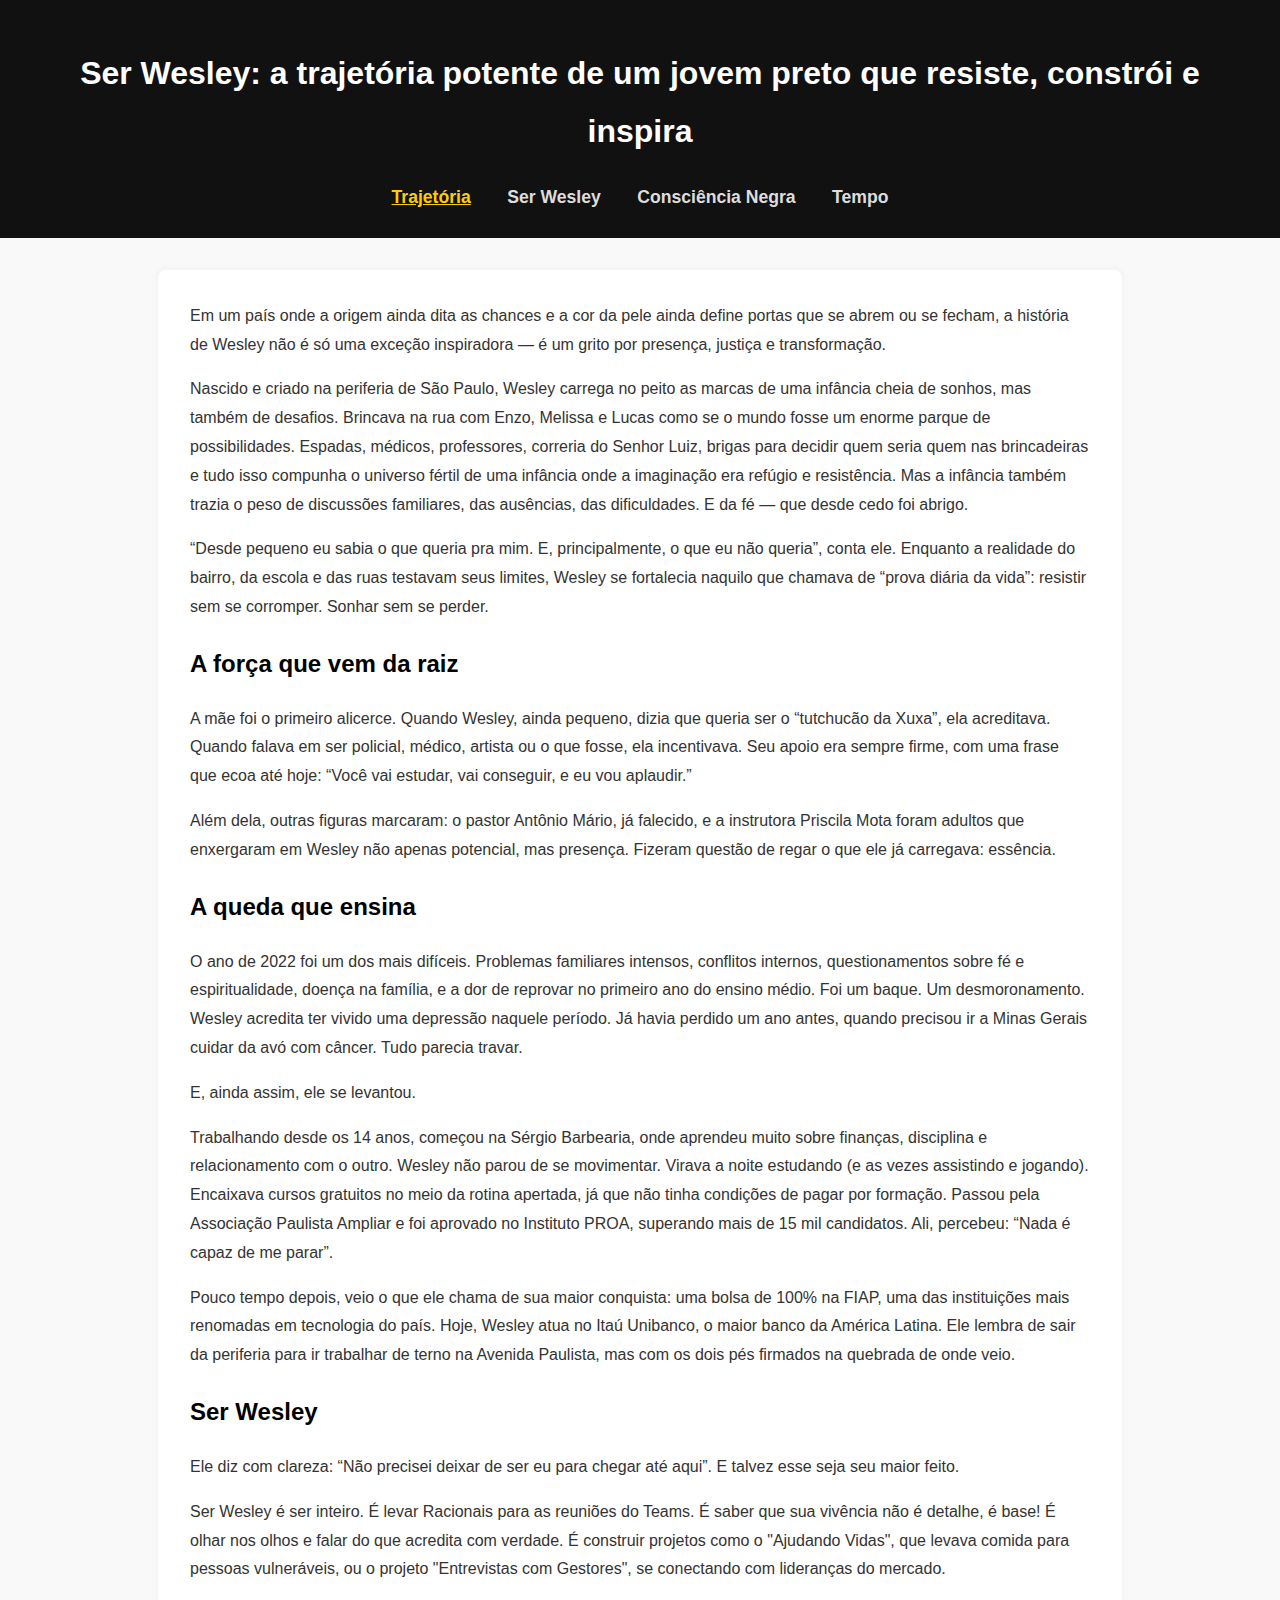
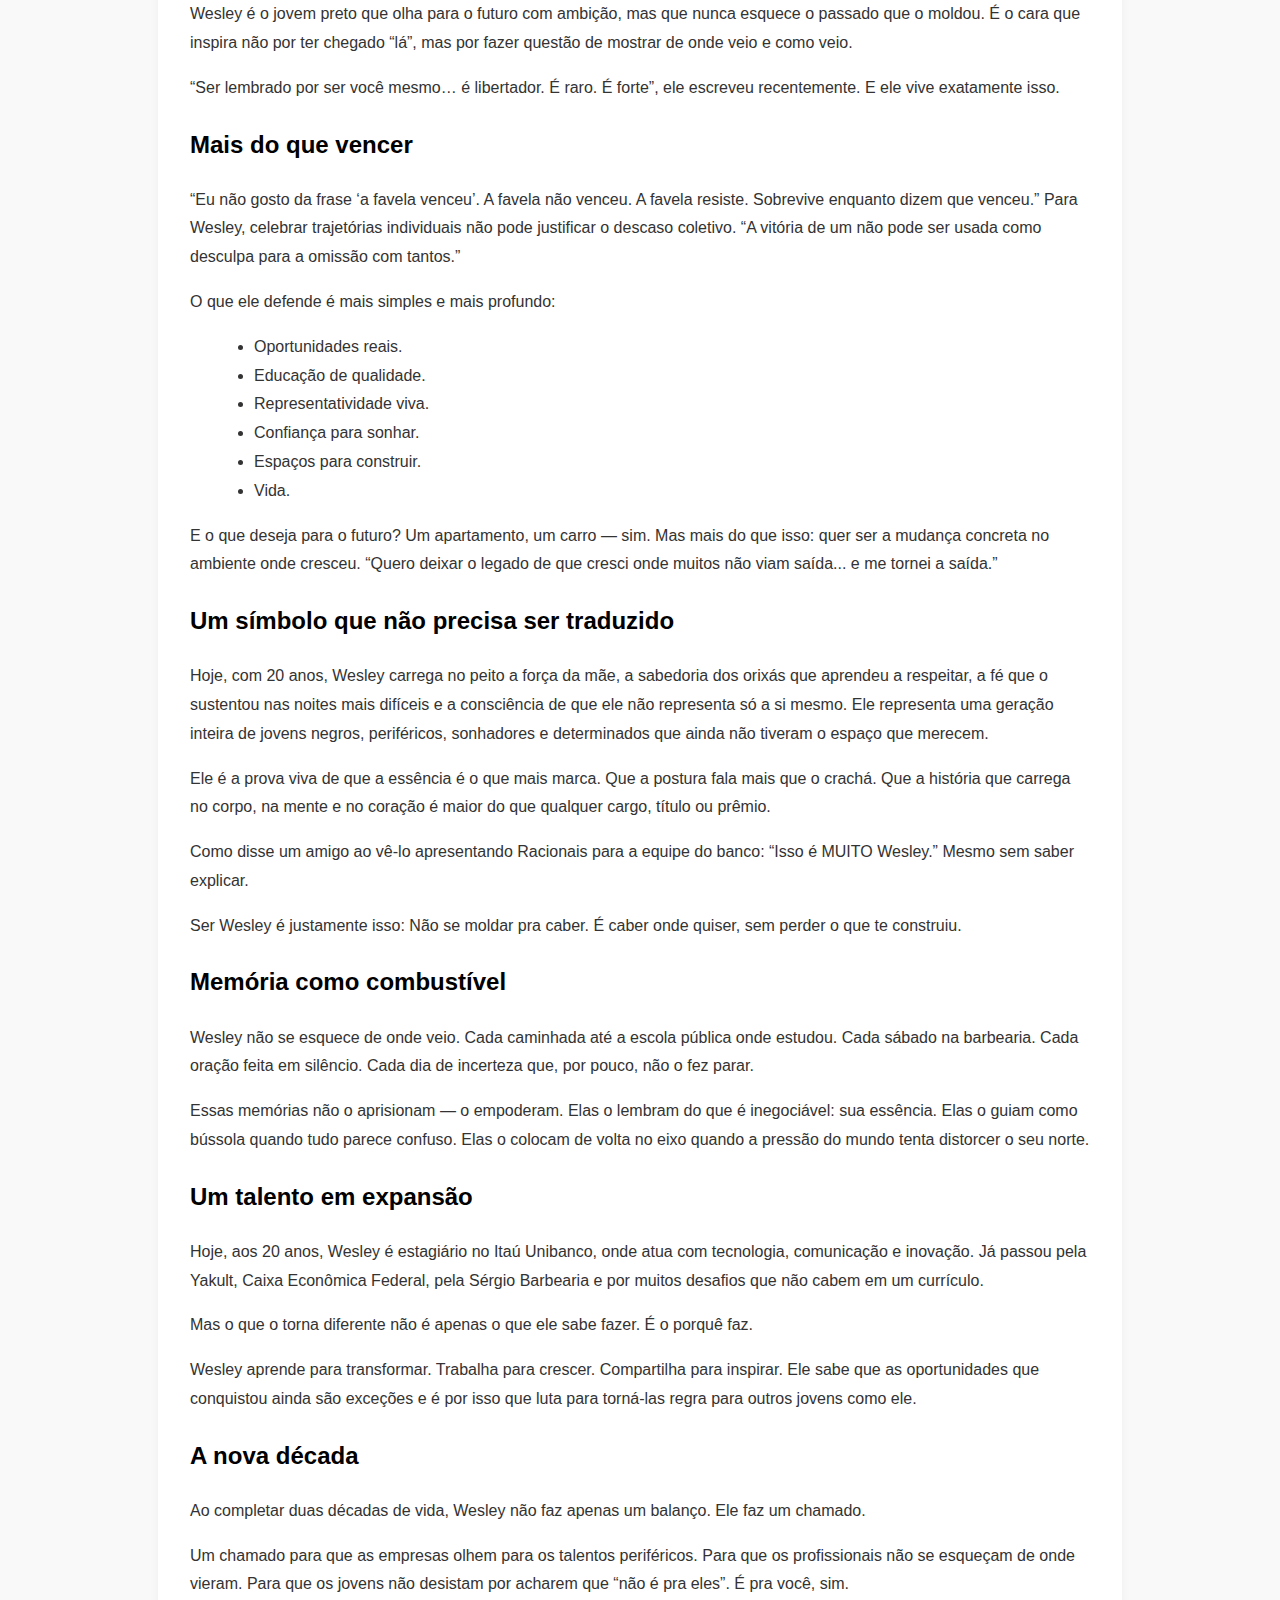
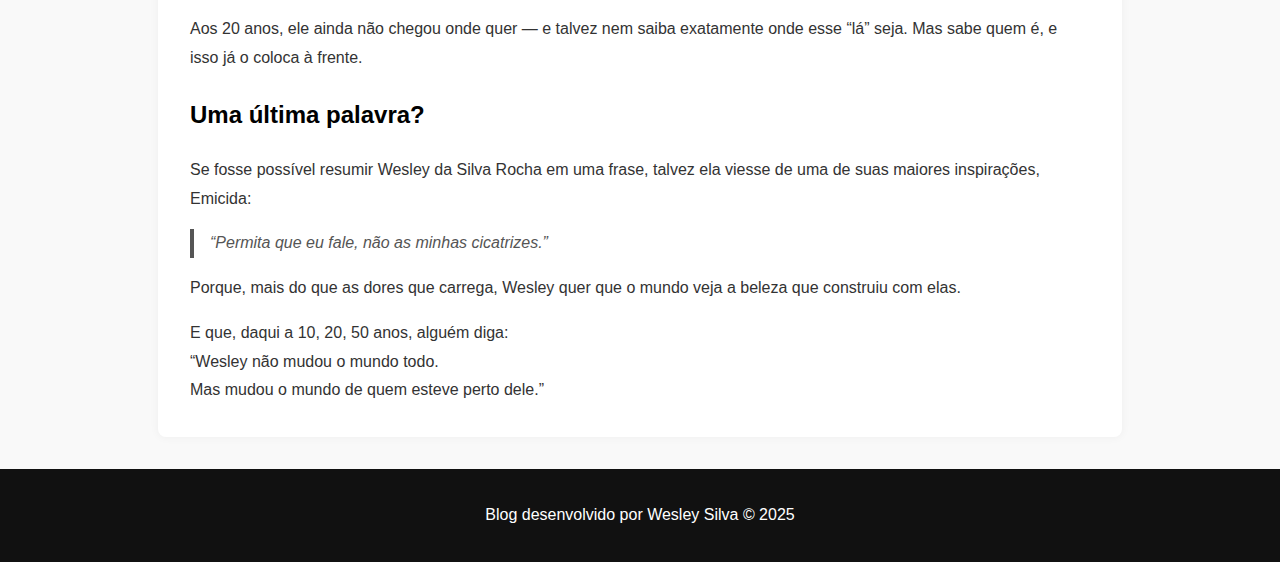
<file: index.html>
<!DOCTYPE html>
<html lang="pt-br">
<head>
  <meta charset="UTF-8" />
  <meta name="viewport" content="width=device-width, initial-scale=1" />
  <title>Ser Wesley - Trajetória</title>
  <link rel="stylesheet" href="style.css" />
</head>
<body>
  <header>
    <h1>Ser Wesley: a trajetória potente de um jovem preto que resiste, constrói e inspira</h1>
    <nav>
      <a href="index.html" class="active">Trajetória</a>
      <a href="ser-wesley.html">Ser Wesley</a>
      <a href="consciencia.html">Consciência Negra</a>
      <a href="tempo-cemiterio.html">Tempo</a>
    </nav>
  </header>

  <main>
    <article>
      <p>Em um país onde a origem ainda dita as chances e a cor da pele ainda define portas que se abrem ou se fecham, a história de Wesley não é só uma exceção inspiradora — é um grito por presença, justiça e transformação.</p>

      <p>Nascido e criado na periferia de São Paulo, Wesley carrega no peito as marcas de uma infância cheia de sonhos, mas também de desafios. Brincava na rua com Enzo, Melissa e Lucas como se o mundo fosse um enorme parque de possibilidades. Espadas, médicos, professores, correria do Senhor Luiz, brigas para decidir quem seria quem nas brincadeiras e tudo isso compunha o universo fértil de uma infância onde a imaginação era refúgio e resistência. Mas a infância também trazia o peso de discussões familiares, das ausências, das dificuldades. E da fé — que desde cedo foi abrigo.</p>

      <p>“Desde pequeno eu sabia o que queria pra mim. E, principalmente, o que eu não queria”, conta ele. Enquanto a realidade do bairro, da escola e das ruas testavam seus limites, Wesley se fortalecia naquilo que chamava de “prova diária da vida”: resistir sem se corromper. Sonhar sem se perder.</p>

      <h2>A força que vem da raiz</h2>
      <p>A mãe foi o primeiro alicerce. Quando Wesley, ainda pequeno, dizia que queria ser o “tutchucão da Xuxa”, ela acreditava. Quando falava em ser policial, médico, artista ou o que fosse, ela incentivava. Seu apoio era sempre firme, com uma frase que ecoa até hoje: “Você vai estudar, vai conseguir, e eu vou aplaudir.”</p>

      <p>Além dela, outras figuras marcaram: o pastor Antônio Mário, já falecido, e a instrutora Priscila Mota foram adultos que enxergaram em Wesley não apenas potencial, mas presença. Fizeram questão de regar o que ele já carregava: essência.</p>

      <h2>A queda que ensina</h2>
      <p>O ano de 2022 foi um dos mais difíceis. Problemas familiares intensos, conflitos internos, questionamentos sobre fé e espiritualidade, doença na família, e a dor de reprovar no primeiro ano do ensino médio. Foi um baque. Um desmoronamento. Wesley acredita ter vivido uma depressão naquele período. Já havia perdido um ano antes, quando precisou ir a Minas Gerais cuidar da avó com câncer. Tudo parecia travar.</p>

      <p>E, ainda assim, ele se levantou.</p>

      <p>Trabalhando desde os 14 anos, começou na Sérgio Barbearia, onde aprendeu muito sobre finanças, disciplina e relacionamento com o outro. Wesley não parou de se movimentar. Virava a noite estudando (e as vezes assistindo e jogando). Encaixava cursos gratuitos no meio da rotina apertada, já que não tinha condições de pagar por formação. Passou pela Associação Paulista Ampliar e foi aprovado no Instituto PROA, superando mais de 15 mil candidatos. Ali, percebeu: “Nada é capaz de me parar”.</p>

      <p>Pouco tempo depois, veio o que ele chama de sua maior conquista: uma bolsa de 100% na FIAP, uma das instituições mais renomadas em tecnologia do país. Hoje, Wesley atua no Itaú Unibanco, o maior banco da América Latina. Ele lembra de sair da periferia para ir trabalhar de terno na Avenida Paulista, mas com os dois pés firmados na quebrada de onde veio.</p>

      <h2>Ser Wesley</h2>
      <p>Ele diz com clareza: “Não precisei deixar de ser eu para chegar até aqui”. E talvez esse seja seu maior feito.</p>

      <p>Ser Wesley é ser inteiro. É levar Racionais para as reuniões do Teams. É saber que sua vivência não é detalhe, é base! É olhar nos olhos e falar do que acredita com verdade. É construir projetos como o "Ajudando Vidas", que levava comida para pessoas vulneráveis, ou o projeto "Entrevistas com Gestores", se conectando com lideranças do mercado.</p>

      <p>Wesley é o jovem preto que olha para o futuro com ambição, mas que nunca esquece o passado que o moldou. É o cara que inspira não por ter chegado “lá”, mas por fazer questão de mostrar de onde veio e como veio.</p>

      <p>“Ser lembrado por ser você mesmo… é libertador. É raro. É forte”, ele escreveu recentemente. E ele vive exatamente isso.</p>

      <h2>Mais do que vencer</h2>
      <p>“Eu não gosto da frase ‘a favela venceu’. A favela não venceu. A favela resiste. Sobrevive enquanto dizem que venceu.” Para Wesley, celebrar trajetórias individuais não pode justificar o descaso coletivo. “A vitória de um não pode ser usada como desculpa para a omissão com tantos.”</p>

      <p>O que ele defende é mais simples e mais profundo:</p>
      <ul>
        <li>Oportunidades reais.</li>
        <li>Educação de qualidade.</li>
        <li>Representatividade viva.</li>
        <li>Confiança para sonhar.</li>
        <li>Espaços para construir.</li>
        <li>Vida.</li>
      </ul>

      <p>E o que deseja para o futuro? Um apartamento, um carro — sim. Mas mais do que isso: quer ser a mudança concreta no ambiente onde cresceu. “Quero deixar o legado de que cresci onde muitos não viam saída... e me tornei a saída.”</p>

      <h2>Um símbolo que não precisa ser traduzido</h2>
      <p>Hoje, com 20 anos, Wesley carrega no peito a força da mãe, a sabedoria dos orixás que aprendeu a respeitar, a fé que o sustentou nas noites mais difíceis e a consciência de que ele não representa só a si mesmo. Ele representa uma geração inteira de jovens negros, periféricos, sonhadores e determinados que ainda não tiveram o espaço que merecem.</p>

      <p>Ele é a prova viva de que a essência é o que mais marca. Que a postura fala mais que o crachá. Que a história que carrega no corpo, na mente e no coração é maior do que qualquer cargo, título ou prêmio.</p>

      <p>Como disse um amigo ao vê-lo apresentando Racionais para a equipe do banco: “Isso é MUITO Wesley.” Mesmo sem saber explicar.</p>

      <p>Ser Wesley é justamente isso: Não se moldar pra caber. É caber onde quiser, sem perder o que te construiu.</p>

      <h2>Memória como combustível</h2>
      <p>Wesley não se esquece de onde veio. Cada caminhada até a escola pública onde estudou. Cada sábado na barbearia. Cada oração feita em silêncio. Cada dia de incerteza que, por pouco, não o fez parar.</p>

      <p>Essas memórias não o aprisionam — o empoderam. Elas o lembram do que é inegociável: sua essência. Elas o guiam como bússola quando tudo parece confuso. Elas o colocam de volta no eixo quando a pressão do mundo tenta distorcer o seu norte.</p>

      <h2>Um talento em expansão</h2>
      <p>Hoje, aos 20 anos, Wesley é estagiário no Itaú Unibanco, onde atua com tecnologia, comunicação e inovação. Já passou pela Yakult, Caixa Econômica Federal, pela Sérgio Barbearia e por muitos desafios que não cabem em um currículo.</p>

      <p>Mas o que o torna diferente não é apenas o que ele sabe fazer. É o porquê faz.</p>

      <p>Wesley aprende para transformar. Trabalha para crescer. Compartilha para inspirar. Ele sabe que as oportunidades que conquistou ainda são exceções e é por isso que luta para torná-las regra para outros jovens como ele.</p>

      <h2>A nova década</h2>
      <p>Ao completar duas décadas de vida, Wesley não faz apenas um balanço. Ele faz um chamado.</p>

      <p>Um chamado para que as empresas olhem para os talentos periféricos. Para que os profissionais não se esqueçam de onde vieram. Para que os jovens não desistam por acharem que “não é pra eles”. É pra você, sim.</p>

      <p>Aos 20 anos, ele ainda não chegou onde quer — e talvez nem saiba exatamente onde esse “lá” seja. Mas sabe quem é, e isso já o coloca à frente.</p>

      <h2>Uma última palavra?</h2>
      <p>Se fosse possível resumir Wesley da Silva Rocha em uma frase, talvez ela viesse de uma de suas maiores inspirações, Emicida:</p>

      <blockquote>“Permita que eu fale, não as minhas cicatrizes.”</blockquote>

      <p>Porque, mais do que as dores que carrega, Wesley quer que o mundo veja a beleza que construiu com elas.</p>

      <p>E que, daqui a 10, 20, 50 anos, alguém diga:<br />
      “Wesley não mudou o mundo todo.<br />
      Mas mudou o mundo de quem esteve perto dele.”</p>
    </article>
  </main>

  <footer>
    <p>Blog desenvolvido por Wesley Silva &copy; 2025</p>
  </footer>

  <script src="script.js"></script>
</body>
</html>
</file>
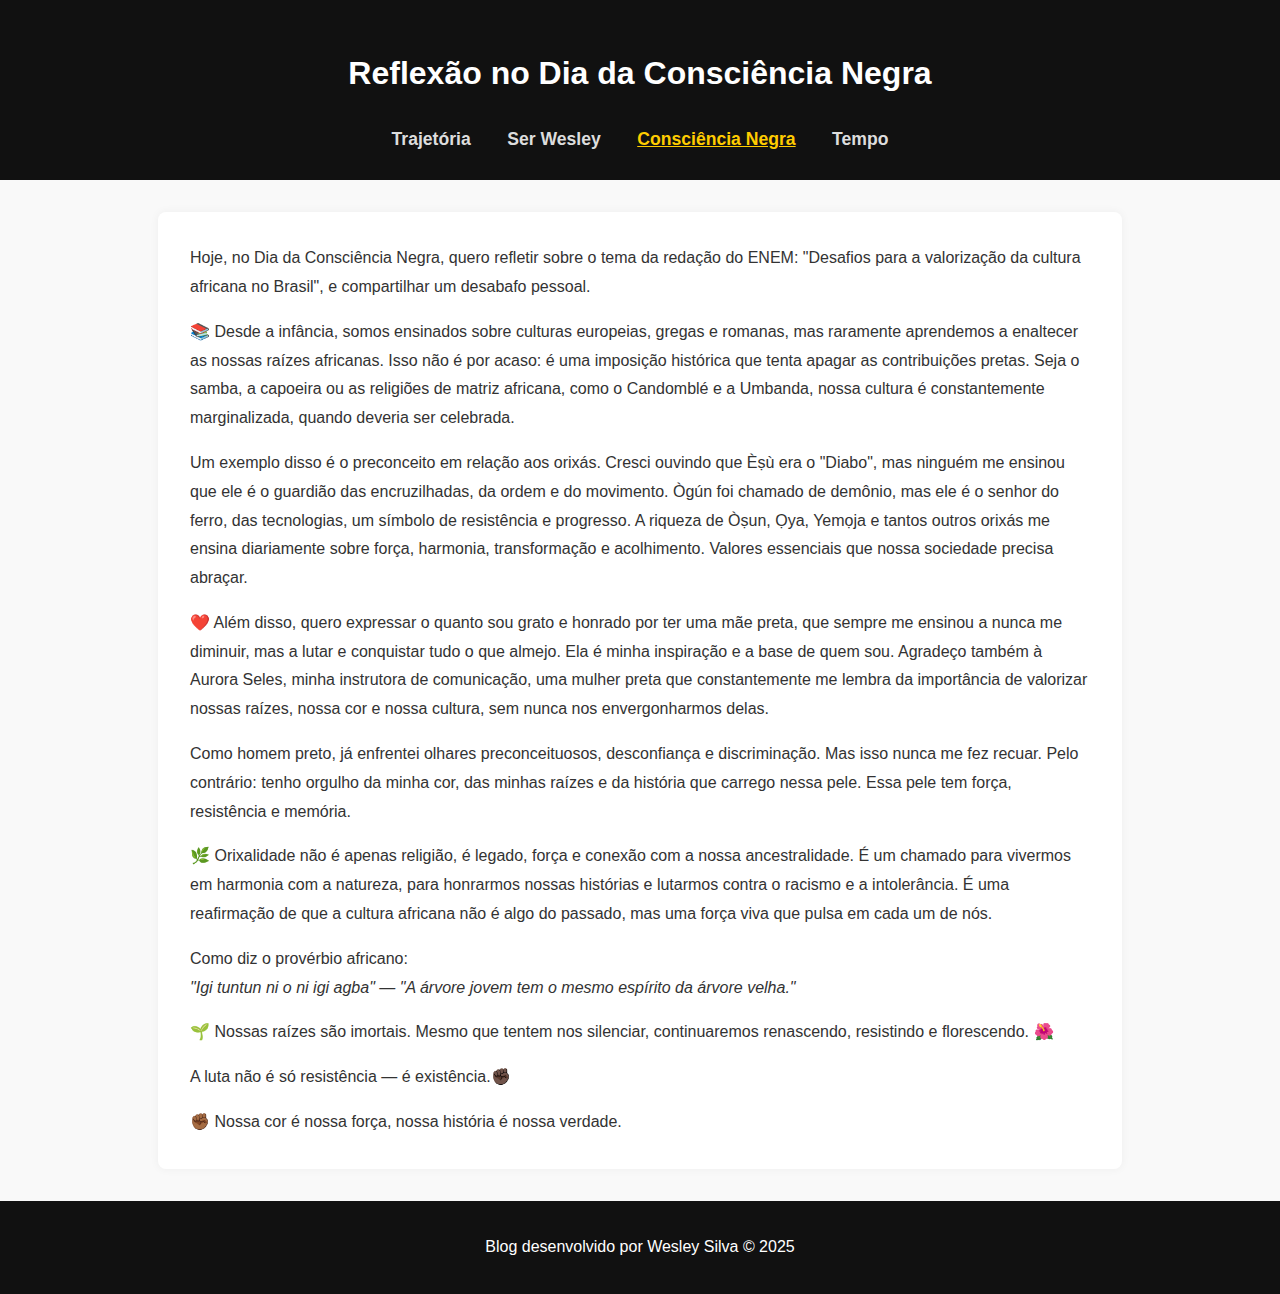
<file: consciencia.html>
<!DOCTYPE html>
<html lang="pt-br">
<head>
  <meta charset="UTF-8" />
  <meta name="viewport" content="width=device-width, initial-scale=1" />
  <title>Consciência Negra - Reflexão ENEM</title>
  <link rel="stylesheet" href="style.css" />
</head>
<body>
  <header>
    <h1>Reflexão no Dia da Consciência Negra</h1>
    <nav>
      <a href="index.html">Trajetória</a>
      <a href="ser-wesley.html">Ser Wesley</a>
      <a href="consciencia.html" class="active">Consciência Negra</a>
      <a href="tempo-cemiterio.html">Tempo</a>
    </nav>
  </header>

  <main>
    <article>
      <p>Hoje, no Dia da Consciência Negra, quero refletir sobre o tema da redação do ENEM: "Desafios para a valorização da cultura africana no Brasil", e compartilhar um desabafo pessoal.</p>

      <p>📚 Desde a infância, somos ensinados sobre culturas europeias, gregas e romanas, mas raramente aprendemos a enaltecer as nossas raízes africanas. Isso não é por acaso: é uma imposição histórica que tenta apagar as contribuições pretas. Seja o samba, a capoeira ou as religiões de matriz africana, como o Candomblé e a Umbanda, nossa cultura é constantemente marginalizada, quando deveria ser celebrada.</p>

      <p>Um exemplo disso é o preconceito em relação aos orixás. Cresci ouvindo que Èṣù era o "Diabo", mas ninguém me ensinou que ele é o guardião das encruzilhadas, da ordem e do movimento. Ògún foi chamado de demônio, mas ele é o senhor do ferro, das tecnologias, um símbolo de resistência e progresso. A riqueza de Òṣun, Ọya, Yemọja e tantos outros orixás me ensina diariamente sobre força, harmonia, transformação e acolhimento. Valores essenciais que nossa sociedade precisa abraçar.</p>

      <p>❤️ Além disso, quero expressar o quanto sou grato e honrado por ter uma mãe preta, que sempre me ensinou a nunca me diminuir, mas a lutar e conquistar tudo o que almejo. Ela é minha inspiração e a base de quem sou. Agradeço também à Aurora Seles, minha instrutora de comunicação, uma mulher preta que constantemente me lembra da importância de valorizar nossas raízes, nossa cor e nossa cultura, sem nunca nos envergonharmos delas.</p>

      <p>Como homem preto, já enfrentei olhares preconceituosos, desconfiança e discriminação. Mas isso nunca me fez recuar. Pelo contrário: tenho orgulho da minha cor, das minhas raízes e da história que carrego nessa pele. Essa pele tem força, resistência e memória.</p>

      <p>🌿 Orixalidade não é apenas religião, é legado, força e conexão com a nossa ancestralidade. É um chamado para vivermos em harmonia com a natureza, para honrarmos nossas histórias e lutarmos contra o racismo e a intolerância. É uma reafirmação de que a cultura africana não é algo do passado, mas uma força viva que pulsa em cada um de nós.</p>

      <p>Como diz o provérbio africano:<br />
      <em>"Igi tuntun ni o ni igi agba" — "A árvore jovem tem o mesmo espírito da árvore velha."</em></p>

      <p>🌱 Nossas raízes são imortais. Mesmo que tentem nos silenciar, continuaremos renascendo, resistindo e florescendo. 🌺</p>

      <p>A luta não é só resistência — é existência.✊🏿</p>

      <p>✊🏾 Nossa cor é nossa força, nossa história é nossa verdade.</p>
    </article>
  </main>

  <footer>
    <p>Blog desenvolvido por Wesley Silva &copy; 2025</p>
  </footer>

  <script src="script.js"></script>
</body>
</html>
</file>
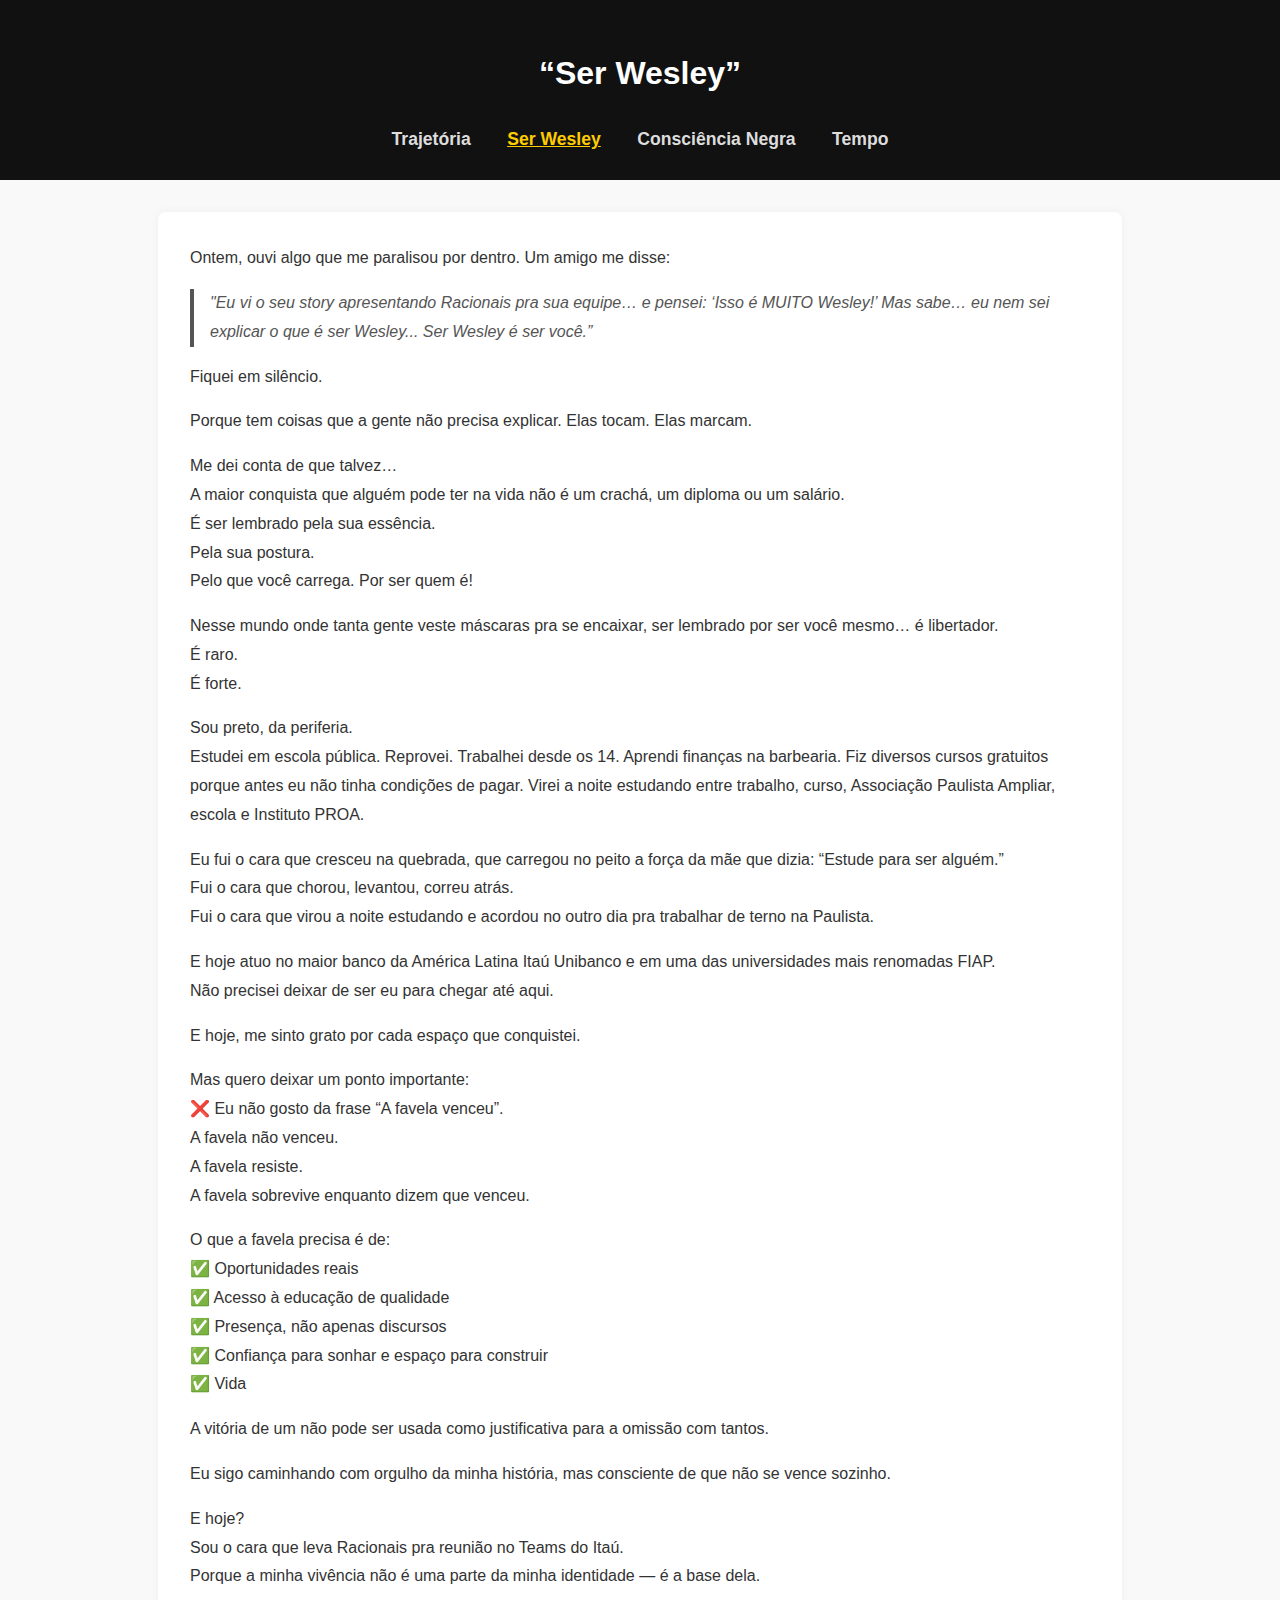
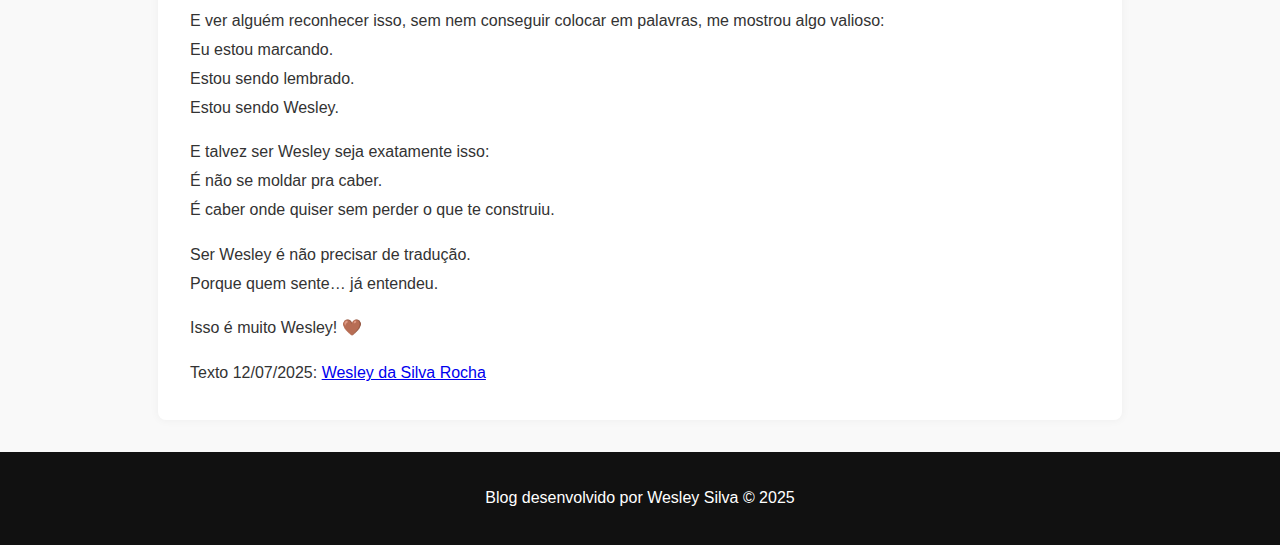
<file: ser-wesley.html>
<!DOCTYPE html>
<html lang="pt-br">
<head>
  <meta charset="UTF-8" />
  <meta name="viewport" content="width=device-width, initial-scale=1" />
  <title>Ser Wesley - Reflexão</title>
  <link rel="stylesheet" href="style.css" />
</head>
<body>
  <header>
    <h1>“Ser Wesley”</h1>
    <nav>
      <a href="index.html">Trajetória</a>
      <a href="ser-wesley.html" class="active">Ser Wesley</a>
      <a href="consciencia.html">Consciência Negra</a>
      <a href="tempo-cemiterio.html">Tempo</a>
    </nav>
    </nav>
  </header>

  <main>
    <article>
      <p>Ontem, ouvi algo que me paralisou por dentro. Um amigo me disse:</p>

      <blockquote>"Eu vi o seu story apresentando Racionais pra sua equipe… e pensei: ‘Isso é MUITO Wesley!’ Mas sabe… eu nem sei explicar o que é ser Wesley... Ser Wesley é ser você.”</blockquote>

      <p>Fiquei em silêncio.</p>

      <p>Porque tem coisas que a gente não precisa explicar. Elas tocam. Elas marcam.</p>

      <p>Me dei conta de que talvez…<br />
      A maior conquista que alguém pode ter na vida não é um crachá, um diploma ou um salário.<br />
      É ser lembrado pela sua essência.<br />
      Pela sua postura.<br />
      Pelo que você carrega. Por ser quem é!</p>

      <p>Nesse mundo onde tanta gente veste máscaras pra se encaixar, ser lembrado por ser você mesmo… é libertador.<br />
      É raro.<br />
      É forte.</p>

      <p>Sou preto, da periferia.<br />
      Estudei em escola pública. Reprovei. Trabalhei desde os 14. Aprendi finanças na barbearia. Fiz diversos cursos gratuitos porque antes eu não tinha condições de pagar. Virei a noite estudando entre trabalho, curso, Associação Paulista Ampliar, escola e Instituto PROA.</p>

      <p>Eu fui o cara que cresceu na quebrada, que carregou no peito a força da mãe que dizia: “Estude para ser alguém.”<br />
      Fui o cara que chorou, levantou, correu atrás.<br />
      Fui o cara que virou a noite estudando e acordou no outro dia pra trabalhar de terno na Paulista.</p>

      <p>E hoje atuo no maior banco da América Latina Itaú Unibanco e em uma das universidades mais renomadas FIAP.<br />
      Não precisei deixar de ser eu para chegar até aqui.</p>

      <p>E hoje, me sinto grato por cada espaço que conquistei.</p>

      <p>Mas quero deixar um ponto importante:<br />
      ❌ Eu não gosto da frase “A favela venceu”.<br />
      A favela não venceu.<br />
      A favela resiste.<br />
      A favela sobrevive enquanto dizem que venceu.</p>

      <p>O que a favela precisa é de:<br />
      ✅ Oportunidades reais<br />
      ✅ Acesso à educação de qualidade<br />
      ✅ Presença, não apenas discursos<br />
      ✅ Confiança para sonhar e espaço para construir<br />
      ✅ Vida</p>

      <p>A vitória de um não pode ser usada como justificativa para a omissão com tantos.</p>

      <p>Eu sigo caminhando com orgulho da minha história, mas consciente de que não se vence sozinho.</p>

      <p>E hoje?<br />
      Sou o cara que leva Racionais pra reunião no Teams do Itaú.<br />
      Porque a minha vivência não é uma parte da minha identidade — é a base dela.</p>

      <p>E ver alguém reconhecer isso, sem nem conseguir colocar em palavras, me mostrou algo valioso:<br />
      Eu estou marcando.<br />
      Estou sendo lembrado.<br />
      Estou sendo Wesley.</p>

      <p>E talvez ser Wesley seja exatamente isso:<br />
      É não se moldar pra caber.<br />
      É caber onde quiser sem perder o que te construiu.</p>

      <p>Ser Wesley é não precisar de tradução.<br />
      Porque quem sente… já entendeu.</p>

      <p>Isso é muito Wesley! 🤎</p>
      <p class="author">Texto 12/07/2025: <a href="https://www.linkedin.com/posts/wesley-da-silva-rocha-a12201222_ser-wesley-activity-7349800959776075776-7o7o?utm_source=share&utm_medium=member_desktop&rcm=ACoAADfqRG4Bj2p-pQcODi_kXlzcrm6KpgHeT6c" target="_blank">Wesley da Silva Rocha</a></p>

    </article>
  </main>

  <footer>
    <p>Blog desenvolvido por Wesley Silva &copy; 2025</p>
  </footer>

  <script src="script.js"></script>
</body>
</html>
</file>
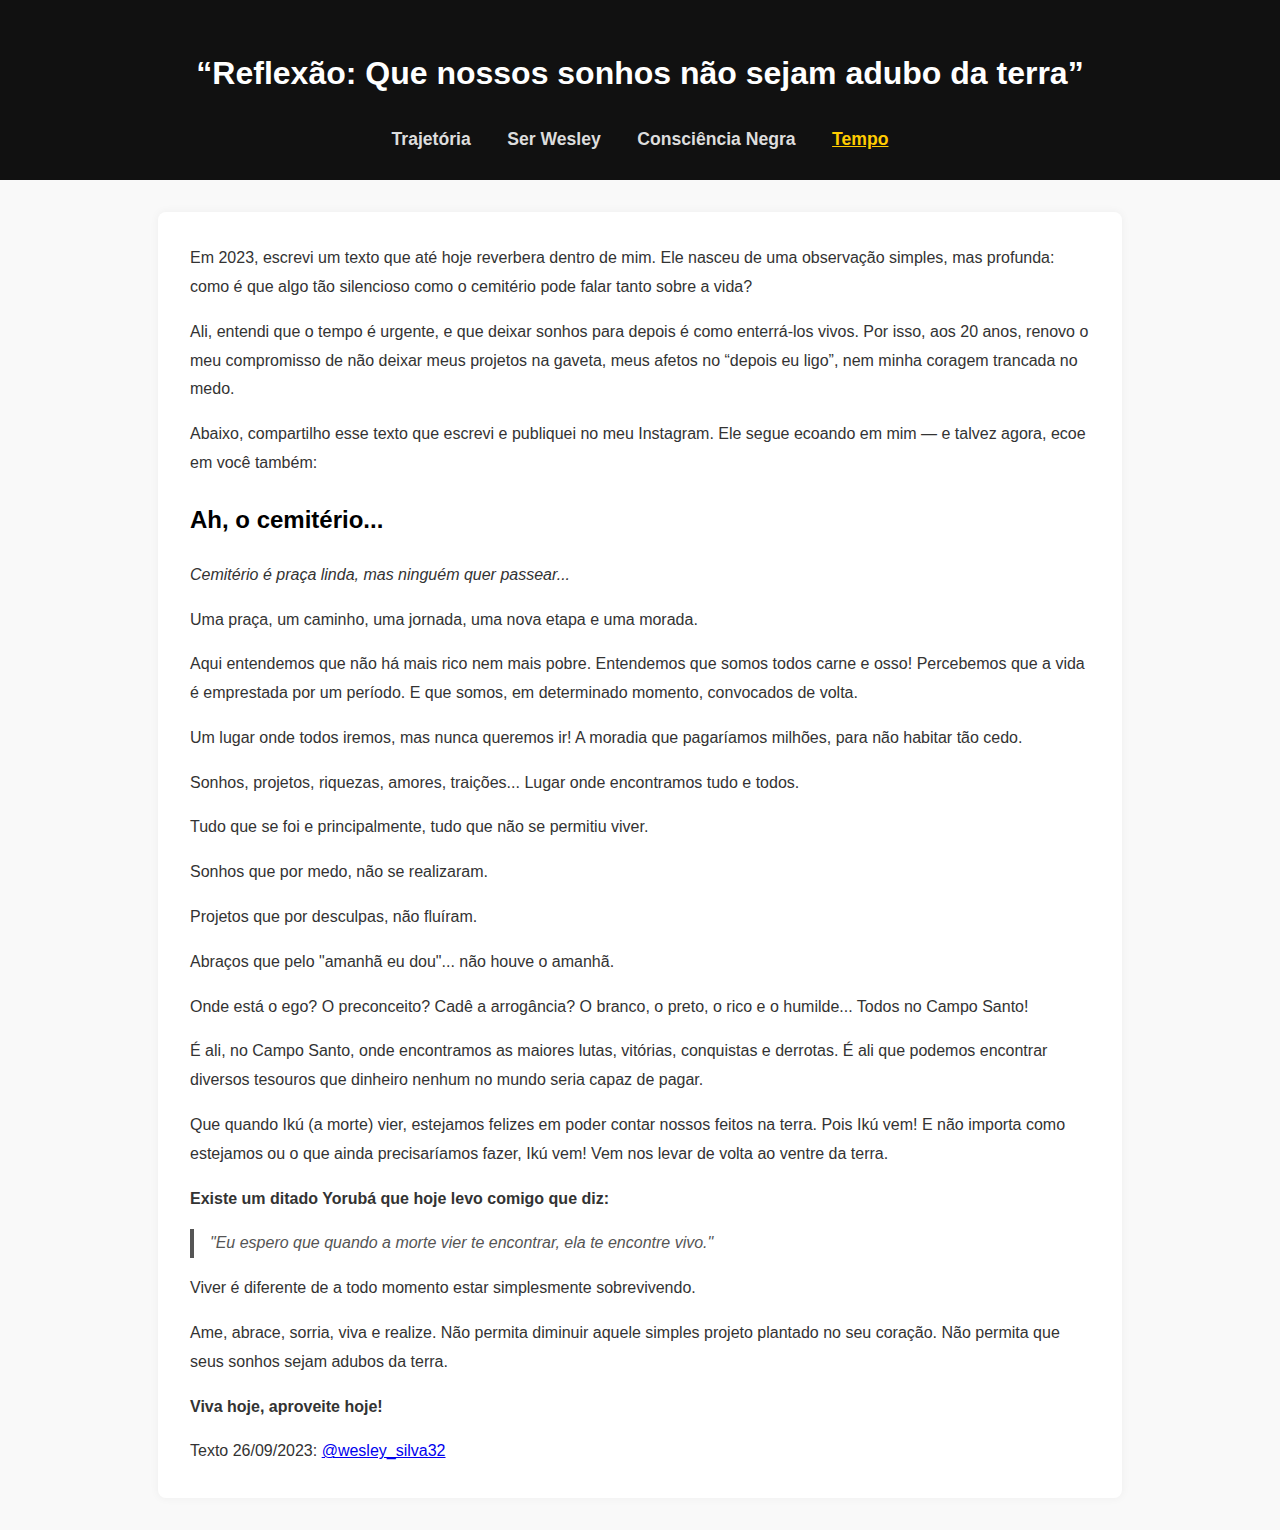
<file: tempo-cemiterio.html>
<!DOCTYPE html>
<html lang="pt-br">
<head>
  <meta charset="UTF-8" />
  <meta name="viewport" content="width=device-width, initial-scale=1.0" />
  <title>Reflexão - Que nossos sonhos não sejam adubo da terra</title>
  <link rel="stylesheet" href="style.css" />
</head>
<body>
    <header>
    <h1>“Reflexão: Que nossos sonhos não sejam adubo da terra”</h1>
    <nav>
      <a href="index.html">Trajetória</a>
      <a href="ser-wesley.html">Ser Wesley</a>
      <a href="consciencia.html">Consciência Negra</a>
      <a href="tempo-cemiterio.html" class="active">Tempo</a>
    </nav>
    </nav>
  </header>

  <main class="container">
    <section class="intro">
      <p>
        Em 2023, escrevi um texto que até hoje reverbera dentro de mim. Ele nasceu de uma observação simples, mas profunda: como é que algo tão silencioso como o cemitério pode falar tanto sobre a vida?
      </p>
      <p>
        Ali, entendi que o tempo é urgente, e que deixar sonhos para depois é como enterrá-los vivos. Por isso, aos 20 anos, renovo o meu compromisso de não deixar meus projetos na gaveta, meus afetos no “depois eu ligo”, nem minha coragem trancada no medo.
      </p>
      <p>
        Abaixo, compartilho esse texto que escrevi e publiquei no meu Instagram. Ele segue ecoando em mim — e talvez agora, ecoe em você também:
      </p>
    </section>

    <section class="text-content">
      <h2>Ah, o cemitério...</h2>
      <p><em>Cemitério é praça linda, mas ninguém quer passear...</em></p>

      <p>Uma praça, um caminho, uma jornada, uma nova etapa e uma morada.</p>

      <p>Aqui entendemos que não há mais rico nem mais pobre. Entendemos que somos todos carne e osso! Percebemos que a vida é emprestada por um período. E que somos, em determinado momento, convocados de volta.</p>

      <p>Um lugar onde todos iremos, mas nunca queremos ir! A moradia que pagaríamos milhões, para não habitar tão cedo.</p>

      <p>Sonhos, projetos, riquezas, amores, traições... Lugar onde encontramos tudo e todos.</p>

      <p>Tudo que se foi e principalmente, tudo que não se permitiu viver.</p>

      <p>Sonhos que por medo, não se realizaram.</p>

      <p>Projetos que por desculpas, não fluíram.</p>

      <p>Abraços que pelo "amanhã eu dou"... não houve o amanhã.</p>

      <p>Onde está o ego? O preconceito? Cadê a arrogância? O branco, o preto, o rico e o humilde... Todos no Campo Santo!</p>

      <p>É ali, no Campo Santo, onde encontramos as maiores lutas, vitórias, conquistas e derrotas. É ali que podemos encontrar diversos tesouros que dinheiro nenhum no mundo seria capaz de pagar.</p>

      <p>Que quando Ikú (a morte) vier, estejamos felizes em poder contar nossos feitos na terra. Pois Ikú vem! E não importa como estejamos ou o que ainda precisaríamos fazer, Ikú vem! Vem nos levar de volta ao ventre da terra.</p>

      <p><strong>Existe um ditado Yorubá que hoje levo comigo que diz:</strong></p>
      <blockquote>
        <p>"Eu espero que quando a morte vier te encontrar, ela te encontre vivo."</p>
      </blockquote>

      <p>Viver é diferente de a todo momento estar simplesmente sobrevivendo.</p>

      <p>Ame, abrace, sorria, viva e realize. Não permita diminuir aquele simples projeto plantado no seu coração. Não permita que seus sonhos sejam adubos da terra.</p>

      <p><strong>Viva hoje, aproveite hoje!</strong></p>

      <p class="author">Texto 26/09/2023: <a href="https://www.instagram.com/p/C0He2AuxcKy/?igsh=MWR1dmMwZ3d6MnRnaA" target="_blank">@wesley_silva32</a></p>
    </section>
  </main>
</body>
</html>
</file>
<file: style.css>
body {
  font-family: 'Segoe UI', Tahoma, Geneva, Verdana, sans-serif;
  line-height: 1.8;
  margin: 0;
  padding: 0;
  background: #f9f9f9;
  color: #333;
}

header {
  background-color: #111;
  color: #fff;
  padding: 1.5rem 2rem;
  text-align: center;
}

nav {
  margin-top: 1rem;
}

nav a {
  color: #ddd;
  text-decoration: none;
  margin: 0 1rem;
  font-weight: 600;
  font-size: 1.1rem;
  transition: color 0.3s ease;
}

nav a:hover {
  color: #fff;
}

nav a.active {
  color: #ffcc00;
  font-weight: 700;
  text-decoration: underline;
}

main {
  max-width: 900px;
  margin: 2rem auto;
  padding: 1rem 2rem;
  background: #fff;
  box-shadow: 0 0 10px rgba(0,0,0,0.05);
  border-radius: 8px;
}

h1 {
  color: #fff;
}

h2 {
  color: black;
}

ul {
  margin-left: 1.5rem;
}

blockquote {
  margin: 1rem 0;
  padding-left: 1rem;
  border-left: 4px solid #555;
  color: #555;
  font-style: italic;
}

footer {
  background: #111;
  color: #fff;
  text-align: center;
  padding: 1rem;
  margin-top: 2rem;
}
</file>
